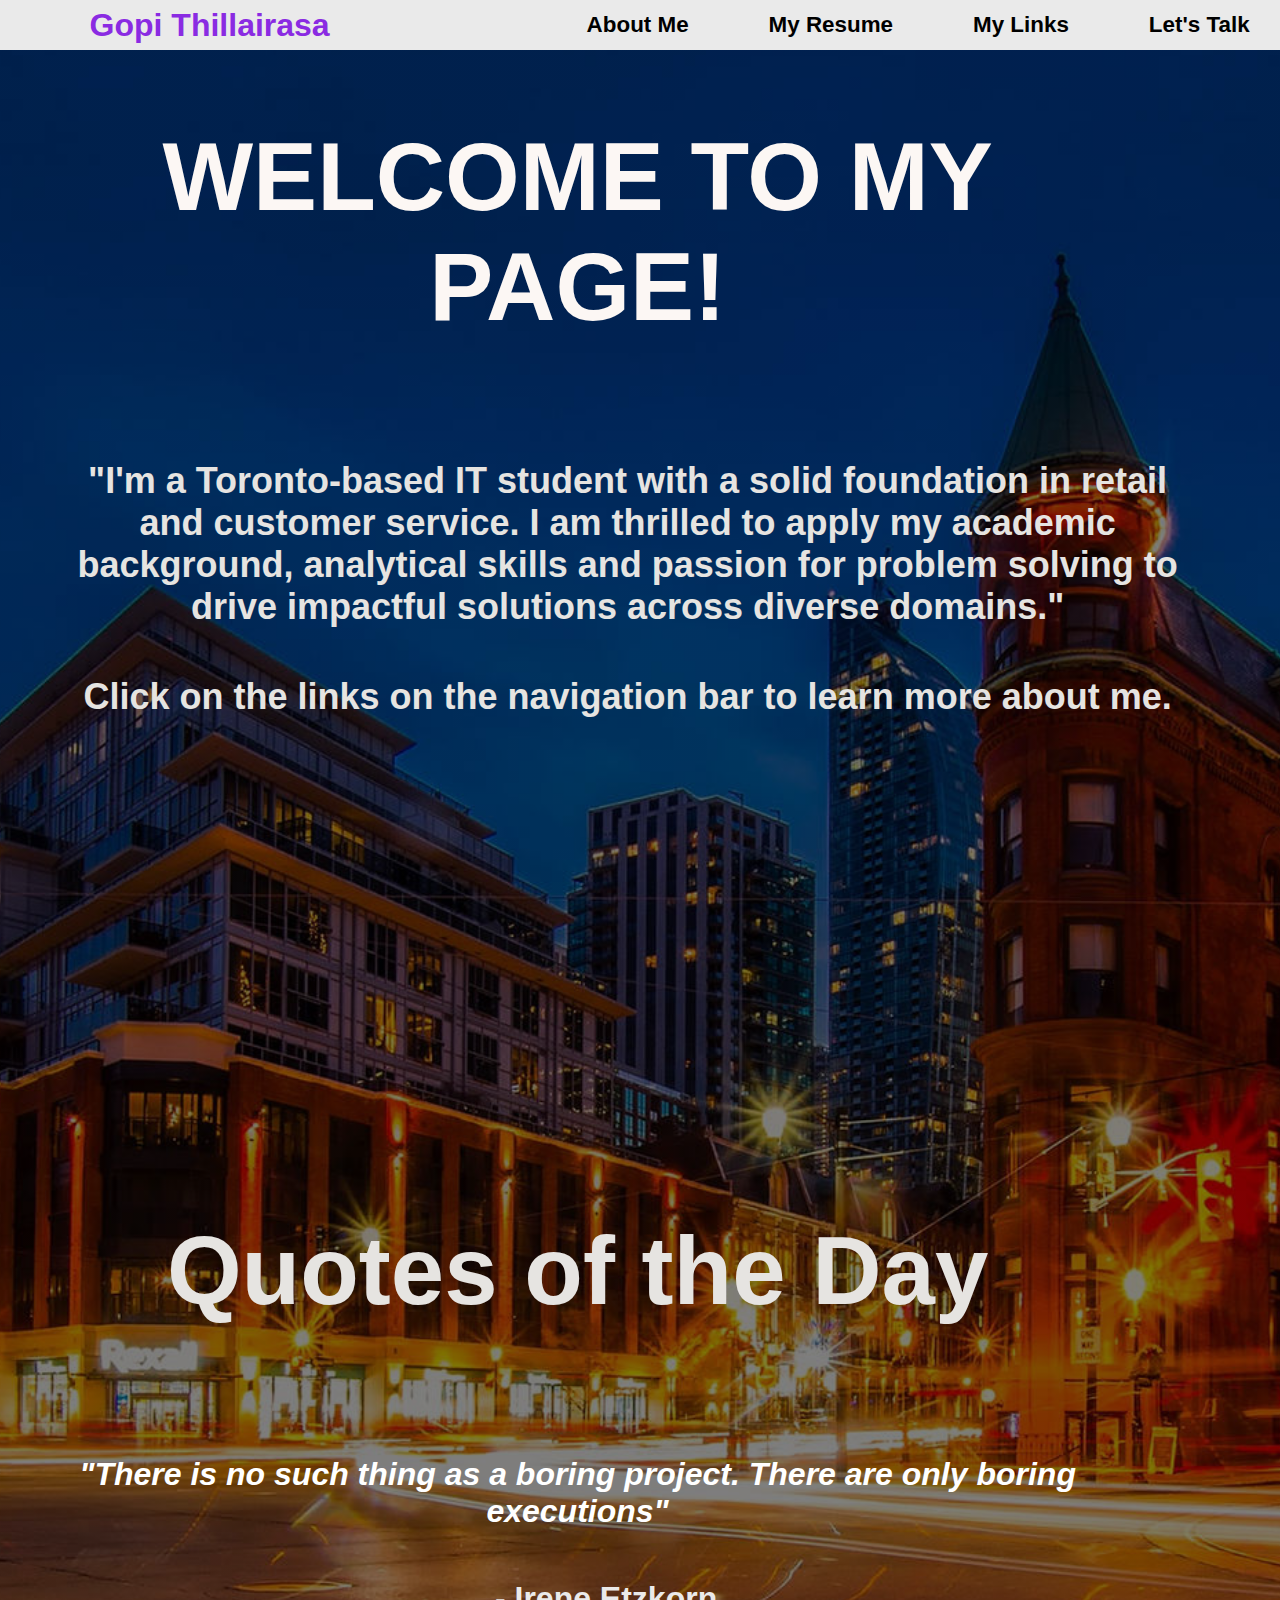
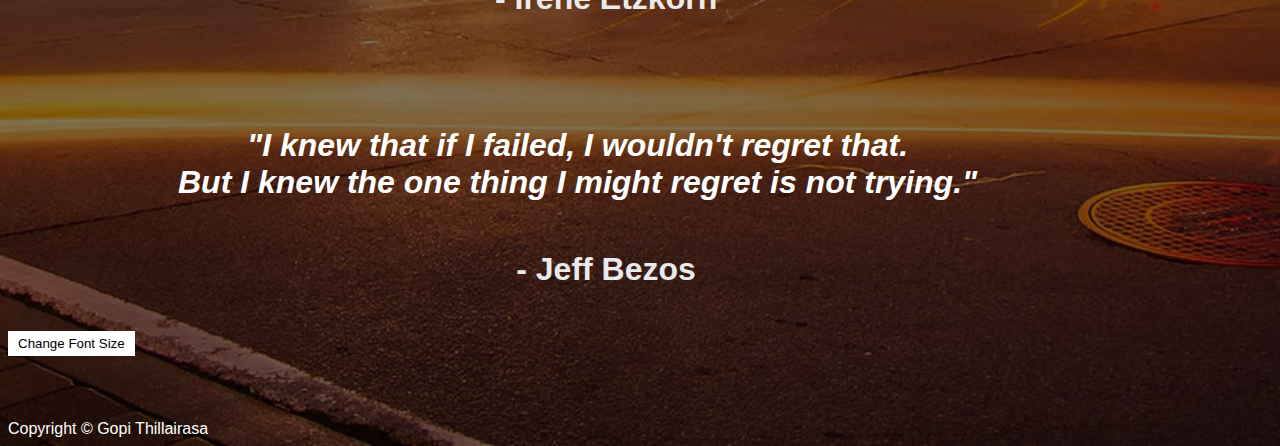
<file: index.html>
<!DOCTYPE html>
<html lang="en">


<link href="mycss.css" rel="stylesheet">

<head>
    <title>Official Page of Gopi</title>
    <meta charset="utf-8">
    <meta name="viewport" content="width=device-width, initial-scale=1"/>
    <meta
        name="description"
        content="This is the homepage of my portfolio website.
                 Users can find the welcome message, nav bar and a section at the bottom
                 for Quotes.">
</head> 

<div class="welcomemsg">
    <header>
    <h1>WELCOME TO MY PAGE!</h1>
    </header>  
</div>  

<body>
<div class="HomeBody">
    <!--Creating NAV Bar-->
    <div class="ddmenu">
        <a href="index.html" class="headername">Gopi Thillairasa</a>
        <ul>
            <li><a href="myabout.html">About Me</a></li>
            <li>
                <a href="#">My Resume </a>
            <div class="dd-res">
                <ul>
                    <li><a href="myeducation.html">My Education</a></li>
                    <li><a href="myexperiences.html">My Experiences</a></li>
                    <li><a href="myprojects.html">My Projects</a></li>
                </ul>
            </div>
            </li>
            <li>
                <a href="#">My Links</a>
            <div class="dd-link">
                <ul>
                    <li><a href="https://github.com/mynameisGopi">Github</a></li>
                    <li><a href="https://www.linkedin.com/in/gopi-thillairasa-6b582b211/">Linkedin</a></li>
                </ul>
            </div>
            </li>
            <li><a href="formlab.html">Let's Talk</a></li>
            <li>
        </ul>
    </div>


<!--Creating Welcome message-->
    </div>
        <script src="lab5.js"></script>
        <div class="wrapper">
            <br>
            <br>
            <br>
            <h2> "I'm a Toronto-based IT student with a solid foundation in retail and customer service. 
                I am thrilled to apply my academic background, analytical skills and passion for problem solving
                to drive impactful solutions across diverse domains."</h2>
                <br>
            <h2>Click on the links on the navigation bar to learn more about me.</h2>
        
        </div>

<!--Adding the Home page -->
    <div class="hometext">
        <h2> Quotes of the Day </h2>
        <br>
    <h3><em>"There is no such thing as a boring project. There are only boring executions"</em></h3>
    <br><h4>- Irene Etzkorn</h4>
    <br>
    <br>
    <h3><em>"I knew that if I failed, I wouldn't regret that. <br>But I knew the one thing I might regret is not trying."</em></h3>
    <br><h4>- Jeff Bezos</h4>
    </div>
</div>

<div class="fontdd">
    <button>Change Font Size</button>
    <div class="fontsz">
        <a href="javascript:void(0);" onclick="javascript:body.style.fontSize='.5em'"><span style="font-size: xx-small;">Small</span></a>
        <a href="javascript:void(0);" onclick="javascript:body.style.fontSize='1em'"><span style="font-size:medium;">medium</span></a>
        <a href="javascript:void(0);" onclick="javascript:body.style.fontSize='2em'"><span style="font-size:large;">Large</span></a>
    </div>
</div>
</body>

<footer>
    <br>Copyright &copy; Gopi Thillairasa
</footer>

</html>
</file>
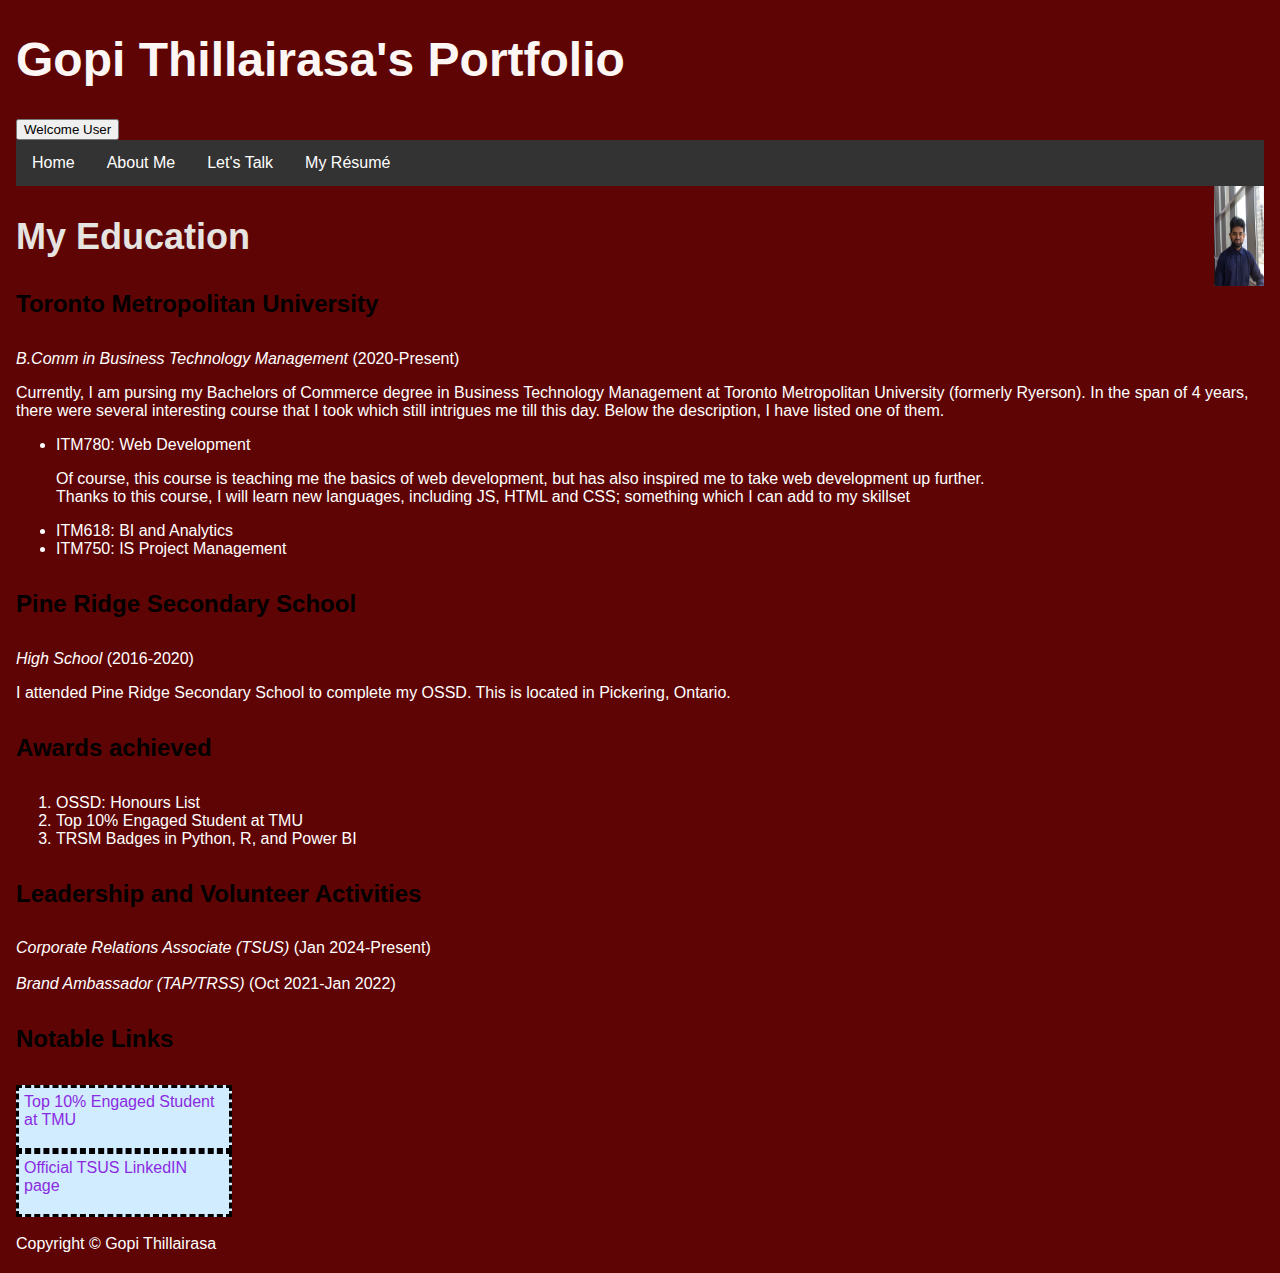
<file: lab/index.html>
<!DOCTYPE html>
<html>
    <head>
    <title>My Education</title>
    <meta charset="utf-8">
    <link href="mycss.css" rel="stylesheet">
    </head>

    <body>
        <script src="lab5.js"></script>
        <div id="wrapper">
        <header>
            <h1>Gopi Thillairasa's Portfolio</h1>
        </header>

<!--Lab 5: Part A - Creating a User Prompt-->
        <div class="Welcome User">
            <button onclick="myName()">Welcome User</button>
            <a style="margin-bottom: auto"></a>
        </div>

<!--Lab 5: Part C - Creating first menu-->
    <div class="navbar">
        <a href="#home">Home</a>
        <a href="#aboutme">About Me</a>
        <a href="formlab.html">Let's Talk</a>
        <div class="dropdown">
            <button onclick="myFunction()" class="dropbtn">My Résumé
            <i class="lab5navbar"></i>
            </button>
            <div id="myDropdown" class="dropdown-content">
                <a href="#">My Experiences</a>|
                <a href="#">My Projects</a>|
                <a href="#">My Education</a>| 
                <a href="#">My Future</a> 
                <a href="https://www.linkedin.com/in/gopi-thillairasa-6b582b211/">My LinkedIN</a>
                <a href="https://www.instagram.com/">My Instagram</a>
            </div>
        </div>
    </div>

<!--Lab 5: Part B - Adding a Clickable Image-->
        <a href="index.html">
            <img align="right" src="Gopisurenthar Thillairasa Window.jpg" 
            alt= "My Image"

        style="width:50px;height:100px;"></a>
        <section>


        <h2> 
        My Education
        </h2>
        <article>
            <header><h4>Toronto Metropolitan University</h4></header>
            <em>B.Comm in Business Technology Management</em>
            <time datetime="2020">(2020-Present)</time>
            <p>Currently, I am pursing my Bachelors of Commerce degree in Business Technology Management at Toronto Metropolitan University (formerly Ryerson). In the span of 4 years, there were several interesting course that I took which still intrigues me till this day. Below the description, I have listed one of them. </p>
            <ul>
                <li>ITM780: Web Development</li>
                <p>Of course, this course is teaching me the basics of web development, but has also inspired me to take web development up further. <br>Thanks to this course, I will learn new languages, including JS, HTML and CSS; something which I can add to my skillset</p>
                <li>ITM618: BI and Analytics</li>
                <li>ITM750: IS Project Management</li>
            </ul>
        </article>
        <article>
            <header><h4>Pine Ridge Secondary School</h4></header>
            <em>High School</em>
            <time datetime="2016">(2016-2020)</time>
            <p>I attended Pine Ridge Secondary School to complete my OSSD. This is located in Pickering, Ontario.</p>
        </article>
        <article>
            <header><h4>Awards achieved</h4></header>
            <ol>
                <li>OSSD: Honours List</li>
                <li>Top 10% Engaged Student at TMU</li>
                <li>TRSM Badges in Python, R, and Power BI</li>
            </ol>
        </article>
        <article>
            <header><h4>Leadership and Volunteer Activities</h4></header> 
            <em>Corporate Relations Associate (TSUS)</em>
            <time datetime="2024">(Jan 2024-Present)</time>
            <br>
            <br>
            <em>Brand Ambassador (TAP/TRSS)</em>
            <time datetime="2021">(Oct 2021-Jan 2022)</time>
        </article>
        <article>
            <header><h4>Notable Links</h4></header>
            <div class="div1">
            <a href="https://ca.badgr.com/public/assertions/ui0yPfkNQYaRFpKN9Dvgjg?action=download"> Top 10% Engaged Student at TMU</a>
            </div>
            <div class="div2">
                <a href="https://www.linkedin.com/company/the-start-up-society-tmu/?originalSubdomain=ca"> Official TSUS LinkedIN page</a>
            </div>
        </article>
        </section>
        <footer>
            <br>Copyright &copy; Gopi Thillairasa
        </footer>
    </div>
    </body>
</html>
</file>
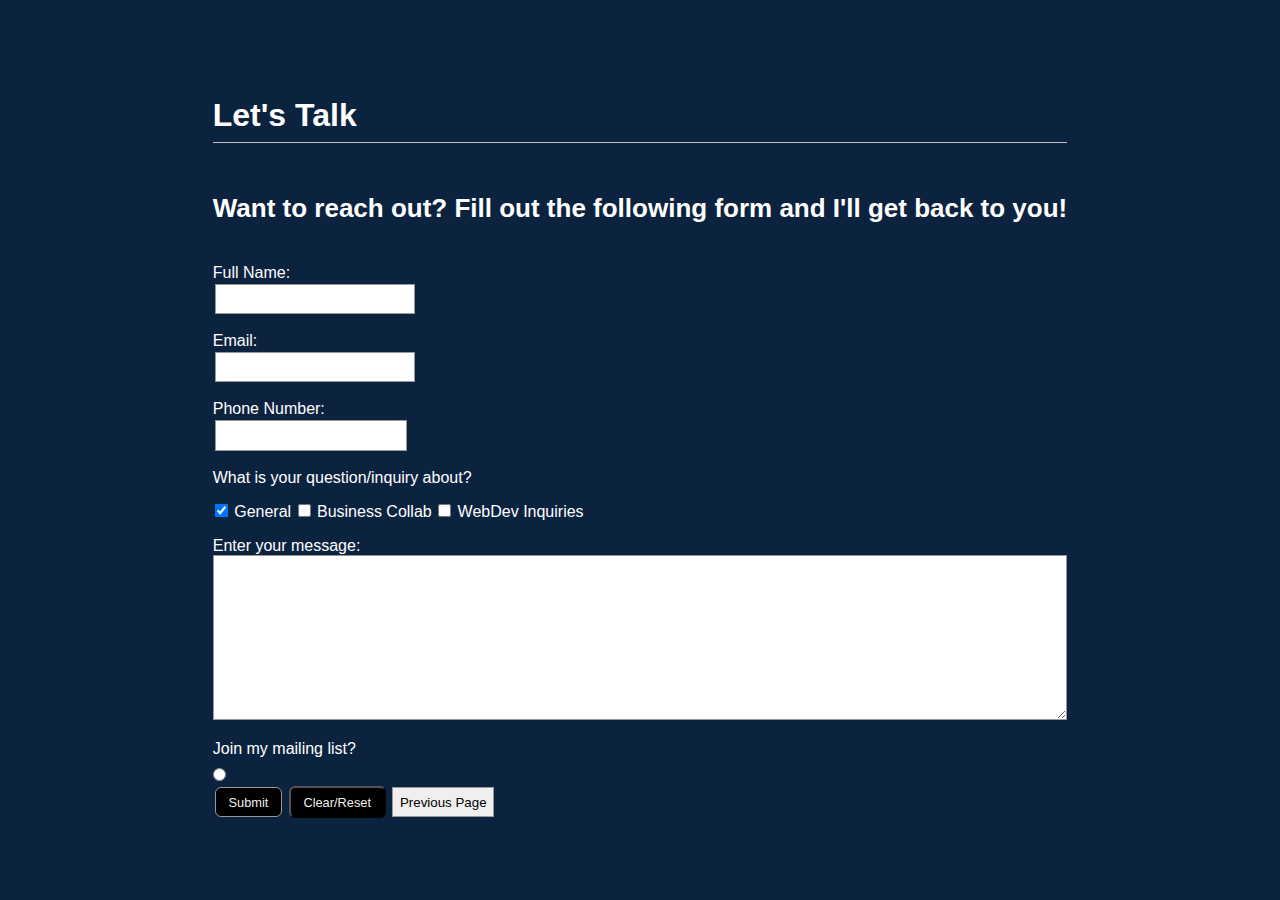
<file: formlab.html>
<!--1. FORMS AND FORM ELEMENTS-->
<!-- Lab 6 - Form (Part B)  The following set of codes create the 8 elements that form the contact page to my portfolio website-->

<!DOCTYPE html>
<html lang="en">
<link href="formstyle.css" rel="stylesheet">
<head>
    <meta charset="UTF-8">
    <meta name="viewport" content="width=device-width, initial-scale=1"/>
    <meta
    name="description"
    content="This page is the Contact page. For users who want to reach out
             to me, they can fill out this form and I can reach back to them.">
    <title>Let's Talk</title>
</head>

<header>
</header>

<body>
    <form id = myform onsubmit="myfunc(event)">
        <h1>Let's Talk</h1> <br> 
        <h3>Want to reach out? Fill out the following form and I'll get back to you!</h2>
        <div>
            <label>Full Name:</label>
            <input id="name" type="text" required /> 
        </div>
        <div>  
            <label>Email:</label>
            <input type="email" id="email" size="20" required />
        </div>
        <div>
            <label>Phone Number:</label>
            <input type="tel" id="phone" pattern="[0-9]{3}-[0-9]{3}-[0-9]{4}" required />
        </div>

            <legend>What is your question/inquiry about? </legend>
        <div class="check_box">
            <input type="checkbox" size="20" checked> General
            <input type="checkbox" size="20"> Business Collab
            <input type="checkbox" size="20"> WebDev Inquiries
        </div>
        <div>
            <legend>Enter your message: </legend>
            <textarea id= bigmsg name="message" rows="10" cols="30"></textarea>
        </div>
        <div>
            <label>Join my mailing list?</label>
            <input id = mailing type="radio" value="A" name="choice" /> 
        </div>
        <div class="btnsaction">
            <input type="submit" value="Submit"/>
            <button type="button" onclick="clearForm()">Clear/Reset</button>
            <input type="button" value="Previous Page" onclick="history.back()">
        </div>
    </form>

<script src="fl6.js" ></script>


</body>
</html>
</file>
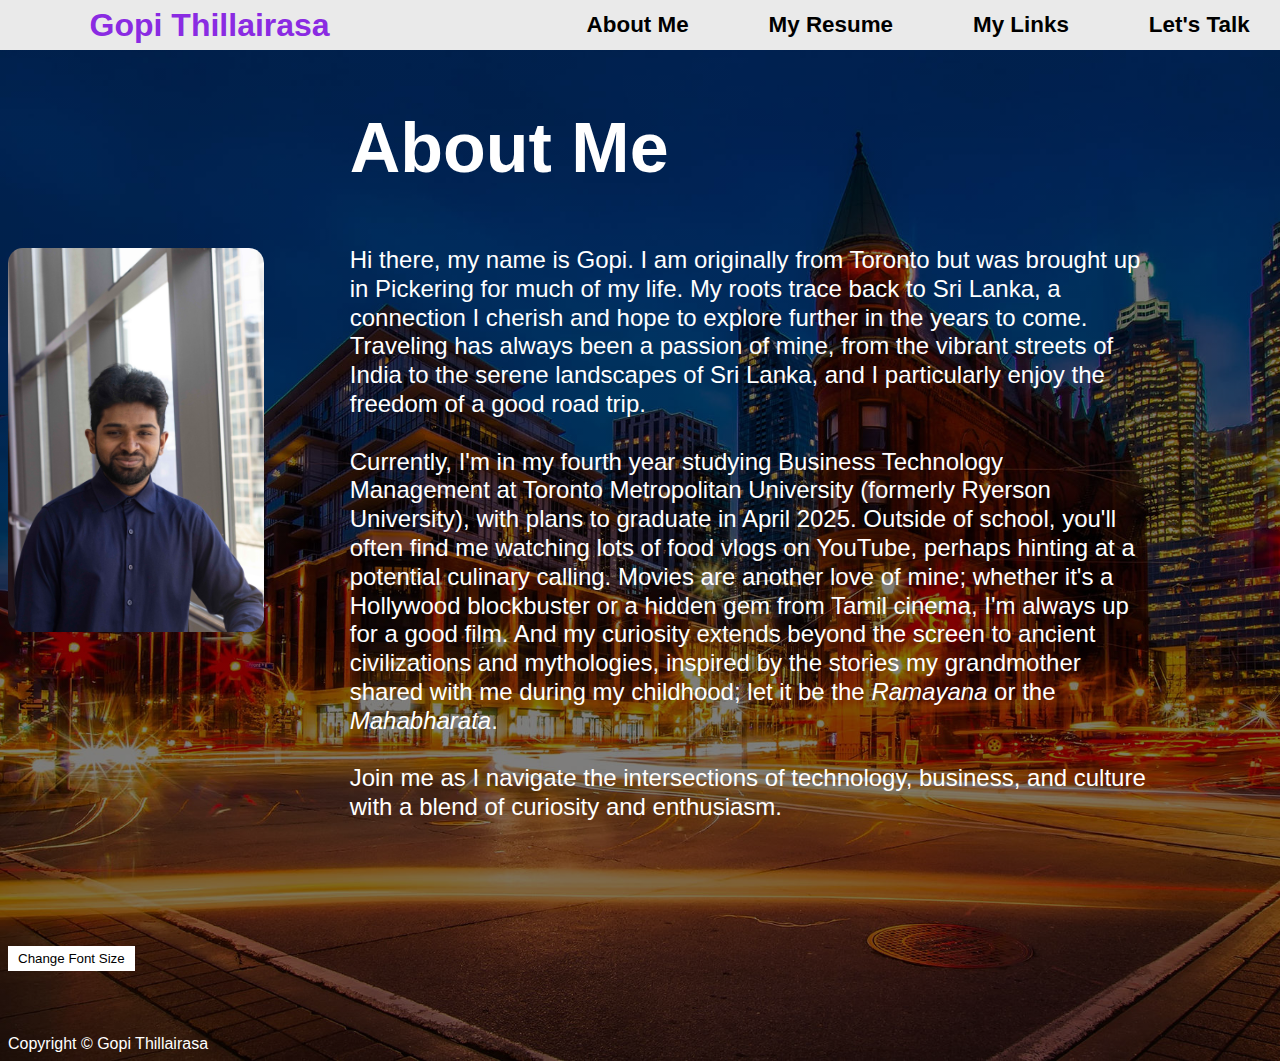
<file: myabout.html>
<!DOCTYPE html>
<html lang="en">
<link href="mycss.css" rel="stylesheet">
<head>
    <title>About Me</title>
    <meta charset="utf-8">
    <meta name="viewport" content="width=device-width, initial-scale=1"/>
    <meta
    name="description"
    content="This is the about me page of my portfolio website.
             Users can find a brief description about myself,
             as well as a professional headshot of myself.">
</head>

<body>
    <script src="lab5.js"></script>
    <div id="wrapper">

<!--Creating NAV Bar-->
<div class="ddmenu">
    <a href="index.html" class="headername">Gopi Thillairasa</a>
    <ul>
        <li><a href="myabout.html">About Me</a></li>
        <li>
            <a href="#">My Resume </a>
        <div class="dd-res">
            <ul>
                <li><a href="myeducation.html">My Education</a></li>
                <li><a href="myexperiences.html">My Experiences</a></li>
                <li><a href="myprojects.html">My Projects</a></li>
            </ul>
        </div>
        </li>
        <li>
            <a href="#">My Links</a>
        <div class="dd-link">
            <ul>
                <li><a href="https://github.com/mynameisGopi">Github</a></li>
                <li><a href="https://www.linkedin.com/in/gopi-thillairasa-6b582b211/">Linkedin</a></li>
            </ul>
        </div>
        </li>
        <li><a href="formlab.html">Let's Talk</a></li>
        <li>
    </ul>
</div>

<!--Creating About Me Section-->
    <div id="aboutme">
        <div class="container_aboutme">
            <div class="row_aboutme">
                <div class="column1_aboutme">
                    <img alt="A professional headshot of Gopi Thillairasa" src="images/Gopisurenthar Thillairasa Window.jpg">
                </div>
                <div class="column2_aboutme" id="resizecontainer">
                    <h2 class="sub_title">About Me</h2>
                    <p>Hi there, my name is Gopi. I am originally from Toronto but was brought up in Pickering for much of my life. 
                        My roots trace back to Sri Lanka, a connection I cherish and hope to explore further in the years to come.
                        Traveling has always been a passion of mine, from the vibrant streets of India to the serene landscapes of Sri Lanka, and I particularly enjoy the freedom of a good road trip.
                        <br><br>
                        Currently, I'm in my fourth year studying Business Technology Management at Toronto Metropolitan University (formerly Ryerson University), with plans to graduate in April 2025. 
                        Outside of school, you'll often find me watching lots of food vlogs on YouTube, perhaps hinting at a potential culinary calling. Movies are another love of mine; whether it's a Hollywood blockbuster or a hidden gem from Tamil cinema, I'm always up for a good film. 
                        And my curiosity extends beyond the screen to ancient civilizations and mythologies, inspired by the stories my grandmother shared with me during my childhood; let it be the <em>Ramayana</em> or the <em>Mahabharata</em>.
                        <br><br>
                        Join me as I navigate the intersections of technology, business, and culture with a blend of curiosity and enthusiasm.
                       
                    </p>
                </div>
            </div>
        </div>
    </div>
<div class="fontdd">
    <button>Change Font Size</button>
    <div class="fontsz">
        <a href="javascript:void(0);" onclick="javascript:body.style.fontSize='.5em'"><span style="font-size: xx-small;">Small</span></a>
        <a href="javascript:void(0);" onclick="javascript:body.style.fontSize='1em'"><span style="font-size:medium;">medium</span></a>
        <a href="javascript:void(0);" onclick="javascript:body.style.fontSize='2em'"><span style="font-size:large;">Large</span></a>
    </div>
</div>

</body>
<footer>
    <br>Copyright &copy; Gopi Thillairasa
</footer>
</file>
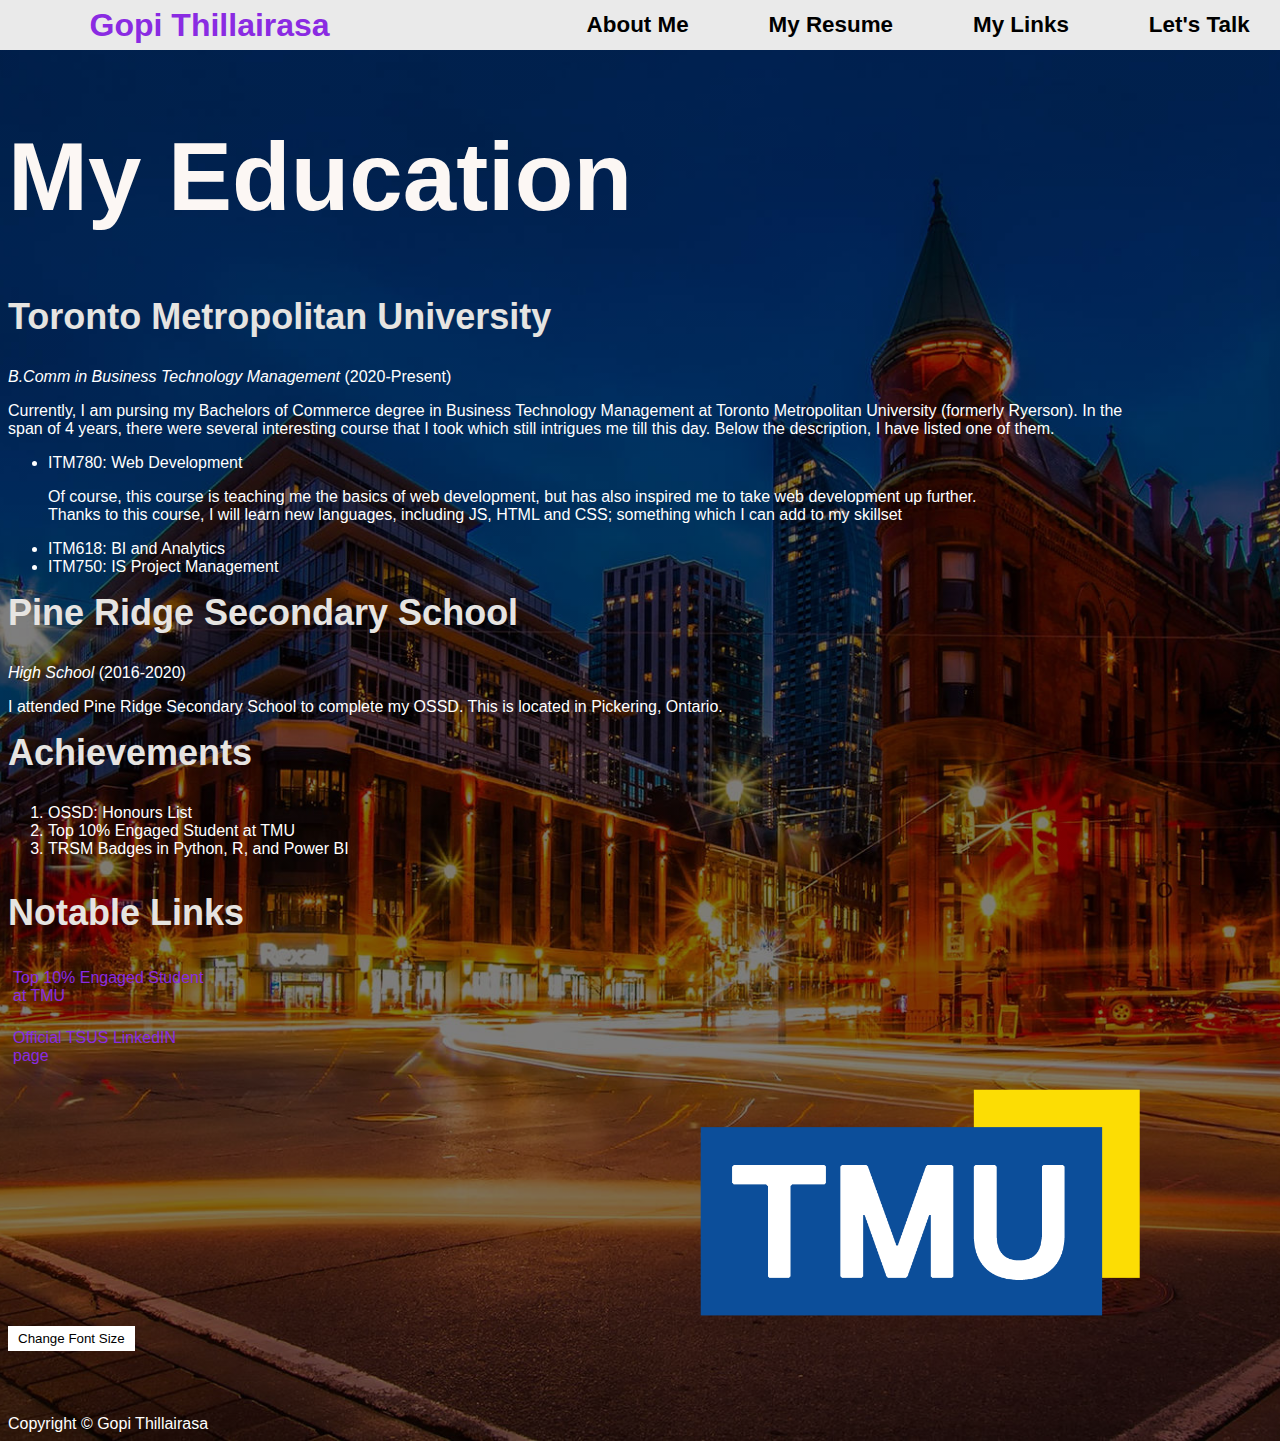
<file: myeducation.html>
<!DOCTYPE html>
<html lang="en">
<link href="mycss.css" rel="stylesheet">

<head>
    <meta charset="utf-8">
    <meta name="viewport" content="width=device-width, initial-scale=1"/>
    <meta
    name="description"
    content="This page has information about my academic background.
             Users can find information on where I attended school
             and what I'm currently taking in school.">

    <title>My Education</title>
</head>

    <body>
        <script src="lab5.js"></script>
        <div id="wrapper">

    <!--The NAV/MENU -->
    <div class="ddmenu">
        <a href="index.html" class="headername">Gopi Thillairasa</a>
        <ul>
            <li><a href="myabout.html">About Me</a></li>
            <li>
                <a href="#">My Resume </a>
            <div class="dd-res">
                <ul>
                    <li><a href="myeducation.html">My Education</a></li>
                    <li><a href="myexperiences.html">My Experiences</a></li>
                    <li><a href="myprojects.html">My Projects</a></li>
                </ul>
            </div>
            </li>
            <li>
                <a href="#">My Links</a>
            <div class="dd-link">
                <ul>
                    <li><a href="https://github.com/mynameisGopi">Github</a></li>
                    <li><a href="https://www.linkedin.com/in/gopi-thillairasa-6b582b211/">Linkedin</a></li>
                </ul>
            </div>
            </li>
            <li><a href="formlab.html">Let's Talk</a></li>
            <li>
        </ul>
    </div>

    <!--My Education (the body)-->
        <h1> 
            My Education
            </h1>
            <article>
                <h2>Toronto Metropolitan University</h2>
                <em>B.Comm in Business Technology Management</em>
                <time datetime="2020">(2020-Present)</time>
                <p>Currently, I am pursing my Bachelors of Commerce degree in Business Technology Management at Toronto Metropolitan University (formerly Ryerson). In the span of 4 years, there were several interesting course that I took which still intrigues me till this day. Below the description, I have listed one of them. </p>
                <ul>
                    <li>ITM780: Web Development</li>
                    <p>Of course, this course is teaching me the basics of web development, but has also inspired me to take web development up further. <br>Thanks to this course, I will learn new languages, including JS, HTML and CSS; something which I can add to my skillset</p>
                    <li>ITM618: BI and Analytics</li>
                    <li>ITM750: IS Project Management</li>
                </ul>
            </article>
            <article>
                <h2>Pine Ridge Secondary School</h2>
                <em>High School</em>
                <time datetime="2016">(2016-2020)</time>
                <p>I attended Pine Ridge Secondary School to complete my OSSD. This is located in Pickering, Ontario.</p>
            </article>
            <article>
                <h2>Achievements</h2>
                <ol>
                    <li>OSSD: Honours List</li>
                    <li>Top 10% Engaged Student at TMU</li>
                    <li>TRSM Badges in Python, R, and Power BI</li>
                </ol>
            </article>
            <article>
                <br>
                <h2>Notable Links</h2>
                <div class="div1">
                <a href="https://ca.badgr.com/public/assertions/ui0yPfkNQYaRFpKN9Dvgjg?action=download"> Top 10% Engaged Student at TMU</a>
                </div>
                <div class="div2">
                    <a href="https://www.linkedin.com/company/the-start-up-society-tmu/?originalSubdomain=ca"> Official TSUS LinkedIN page</a>
                </div>
                <div class="edupng">
                    <img alt="An image of the TMU brand logo" src="images/tmu_png.png">
                </div>
            </article>
            </section>
            <div class="fontdd">
                <button>Change Font Size</button>
                <div class="fontsz">
                    <a href="javascript:void(0);" onclick="javascript:body.style.fontSize='.5em'"><span style="font-size: xx-small;">Small</span></a>
                    <a href="javascript:void(0);" onclick="javascript:body.style.fontSize='1em'"><span style="font-size:medium;">medium</span></a>
                    <a href="javascript:void(0);" onclick="javascript:body.style.fontSize='2em'"><span style="font-size:large;">Large</span></a>
                </div>
            </div>
            <footer>
                <br>Copyright &copy; Gopi Thillairasa
            </footer>
        </div>
        </body>
    </html>
</file>
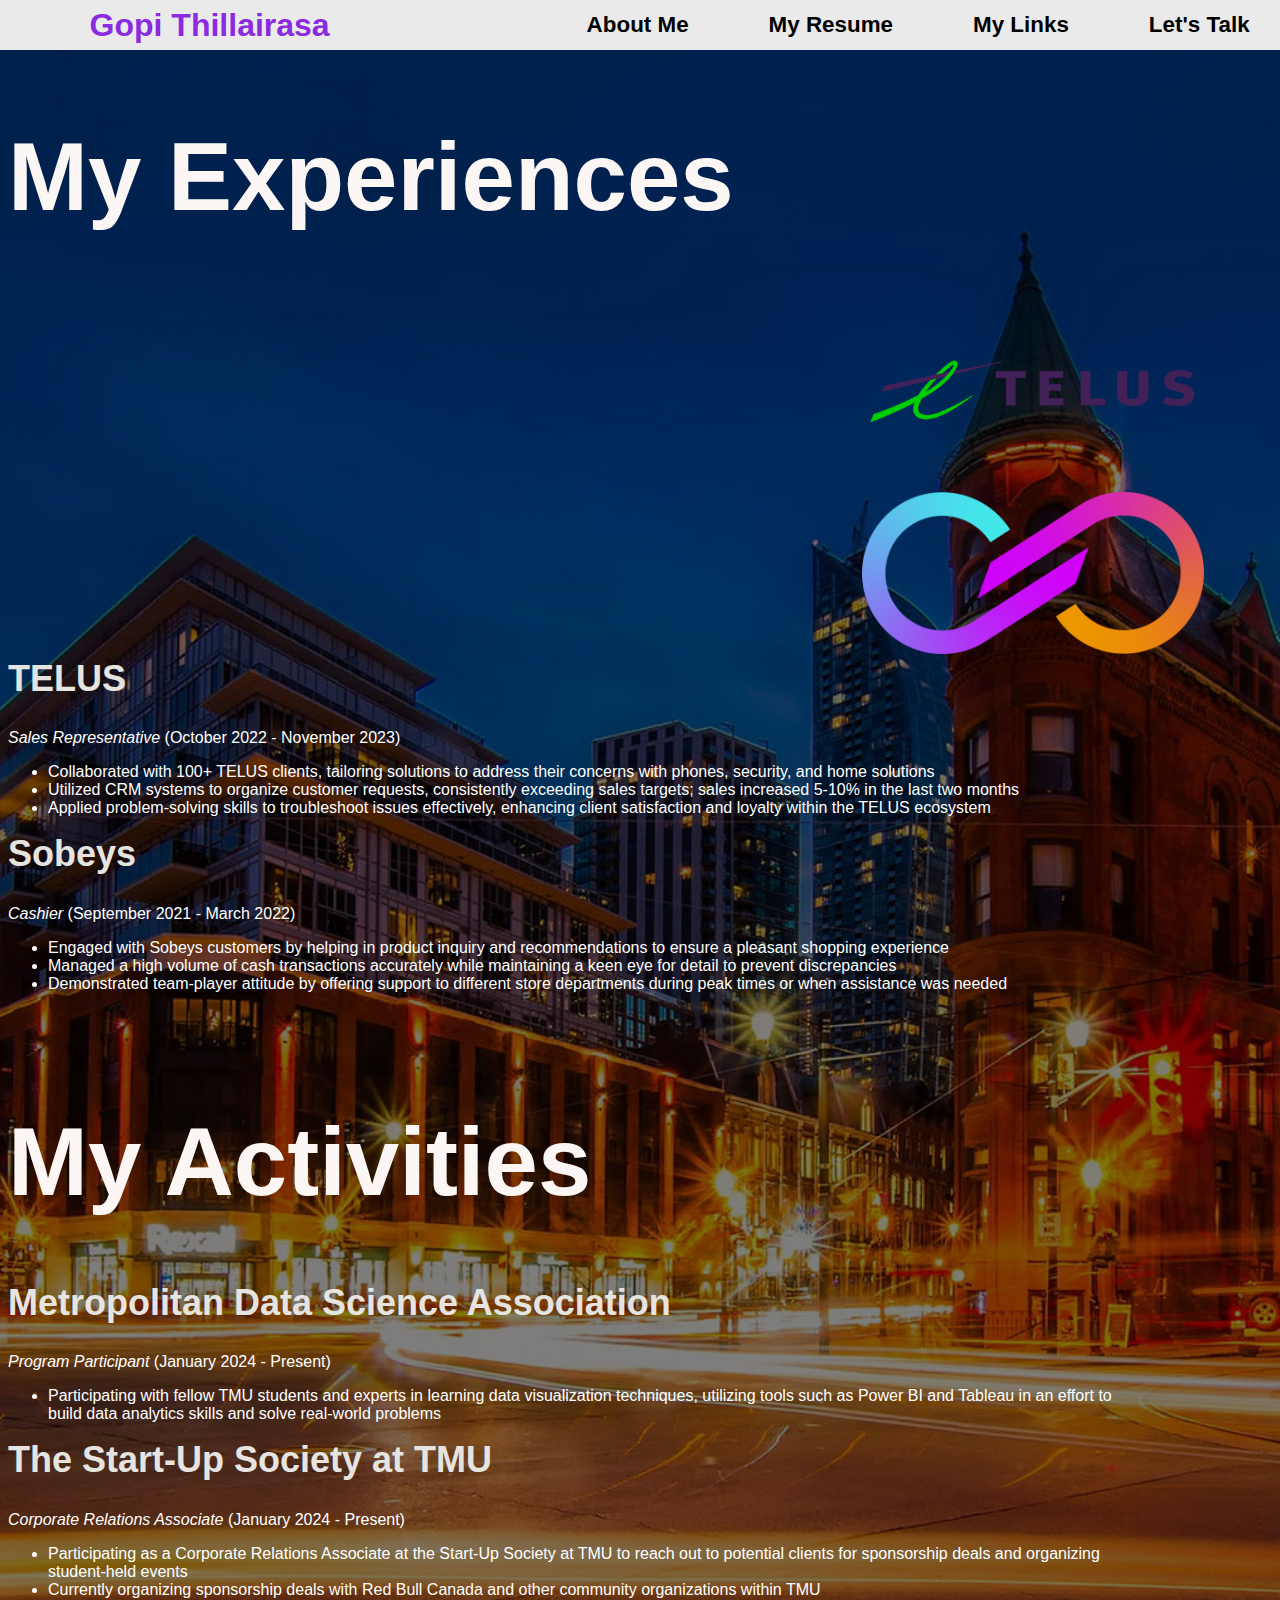
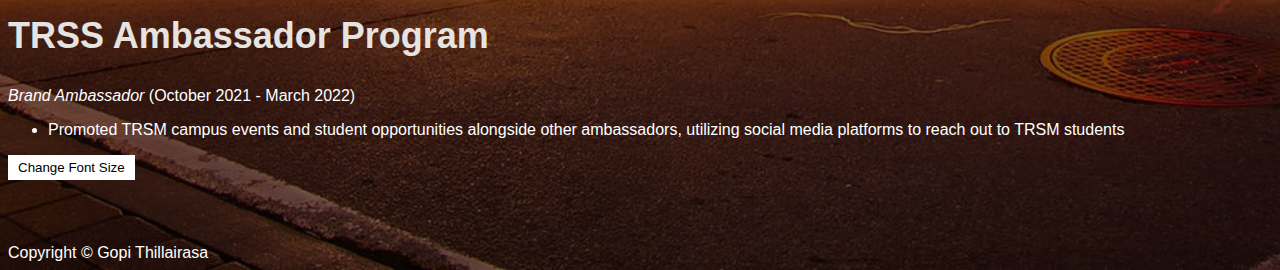
<file: myexperiences.html>
<!DOCTYPE html>
<html lang="en">
<link href="mycss.css" rel="stylesheet">
<head>
    <title>My Education</title>
    <meta charset="utf-8">
    <meta name="viewport" content="width=device-width, initial-scale=1"/>
    <meta
    name="description"
    content="This page talks about my work experiences. Users can see what my work background 
             has been like and what extracurricular activities I have be involved in.">
</head>

    <body>
        <script src="lab5.js"></script>
        <div id="wrapper">

    <!--The NAV/MENU -->
    <div class="ddmenu">
        <a href="index.html" class="headername">Gopi Thillairasa</a>
        <ul>
            <li><a href="myabout.html">About Me</a></li>
            <li>
                <a href="#">My Resume </a>
            <div class="dd-res">
                <ul>
                    <li><a href="myeducation.html">My Education</a></li>
                    <li><a href="myexperiences.html">My Experiences</a></li>
                    <li><a href="myprojects.html">My Projects</a></li>
                </ul>
            </div>
            </li>
            <li>
                <a href="#">My Links</a>
            <div class="dd-link">
                <ul>
                    <li><a href="https://github.com/mynameisGopi">Github</a></li>
                    <li><a href="https://www.linkedin.com/in/gopi-thillairasa-6b582b211/">Linkedin</a></li>
                </ul>
            </div>
            </li>
            <li><a href="formlab.html">Let's Talk</a></li>
            <li>
        </ul>
    </div>
    <!--My Experiences (the body)-->
    <h1> 
        My Experiences
        </h1>
        <article>
            <div class="telpng">
                <img alt="An image of the Telus brand logo" src="images/telus_png.png">
                <img alt="An image of the MDSA brand logo" src="images/mdsa_png.png">
                
            <header><h2>TELUS</h2></header>
            <em>Sales Representative</em>
            <time datetime="2020">(October 2022 - November 2023)</time>
            <ul>
                <li>Collaborated with 100+ TELUS clients, tailoring solutions to address their concerns with phones, security, and home solutions</li>
                <li>Utilized CRM systems to organize customer requests, consistently exceeding sales targets; sales increased 5-10% in the last two months</li>
                <li>Applied problem-solving skills to troubleshoot issues effectively, enhancing client satisfaction and loyalty within the TELUS ecosystem</li>
            </ul>
        </article>
        <article>
            <h2>Sobeys</h2>
            <em>Cashier</em>
            <time datetime="2020">(September 2021 - March 2022)</time>
            <ul>
                <li>Engaged with Sobeys customers by helping in product inquiry and recommendations to ensure a pleasant shopping experience</li>
                <li>Managed a high volume of cash transactions accurately while maintaining a keen eye for detail to prevent discrepancies</li>
                <li>Demonstrated team-player attitude by offering support to different store departments during peak times or when assistance was needed</li>
            </ul>
        </article>
        <h1> 
            My Activities
            </h1>
        <article>
            <h2>Metropolitan Data Science Association</h2>
            <em>Program Participant</em>
            <time datetime="2024">(January 2024 - Present)</time>
            <ul>
                <li>Participating with fellow TMU students and experts in learning data visualization techniques, utilizing tools such as Power BI and Tableau in an effort to build data analytics skills and solve real-world problems</li>
        </article>
        <article>
            <h2>The Start-Up Society at TMU</h2></header>
            <em>Corporate Relations Associate</em>
            <time datetime="2024">(January 2024 - Present)</time>
            <ul>
                <li>Participating as a Corporate Relations Associate at the Start-Up Society at TMU to reach out to potential clients for sponsorship deals and organizing student-held events</li>
                <li>Currently organizing sponsorship deals with Red Bull Canada and other community organizations within TMU </li>
            </ul>
        </article>
        <article>
            <header><h2>TRSS Ambassador Program</h2></header>
            <em>Brand Ambassador</em>
            <time datetime="2021">(October 2021 - March 2022)</time>
            <ul>
                <li>Promoted TRSM campus events and student opportunities alongside other ambassadors, utilizing social media platforms to reach out to TRSM students </li>
        </article>
        <div class="fontdd">
            <button>Change Font Size</button>
            <div class="fontsz">
                <a href="javascript:void(0);" onclick="javascript:body.style.fontSize='.5em'"><span style="font-size: xx-small;">Small</span></a>
                <a href="javascript:void(0);" onclick="javascript:body.style.fontSize='1em'"><span style="font-size:medium;">medium</span></a>
                <a href="javascript:void(0);" onclick="javascript:body.style.fontSize='2em'"><span style="font-size:large;">Large</span></a>
            </div>
        </div>
    </body>
        <footer>
            <br>Copyright &copy; Gopi Thillairasa
        </footer>
</file>
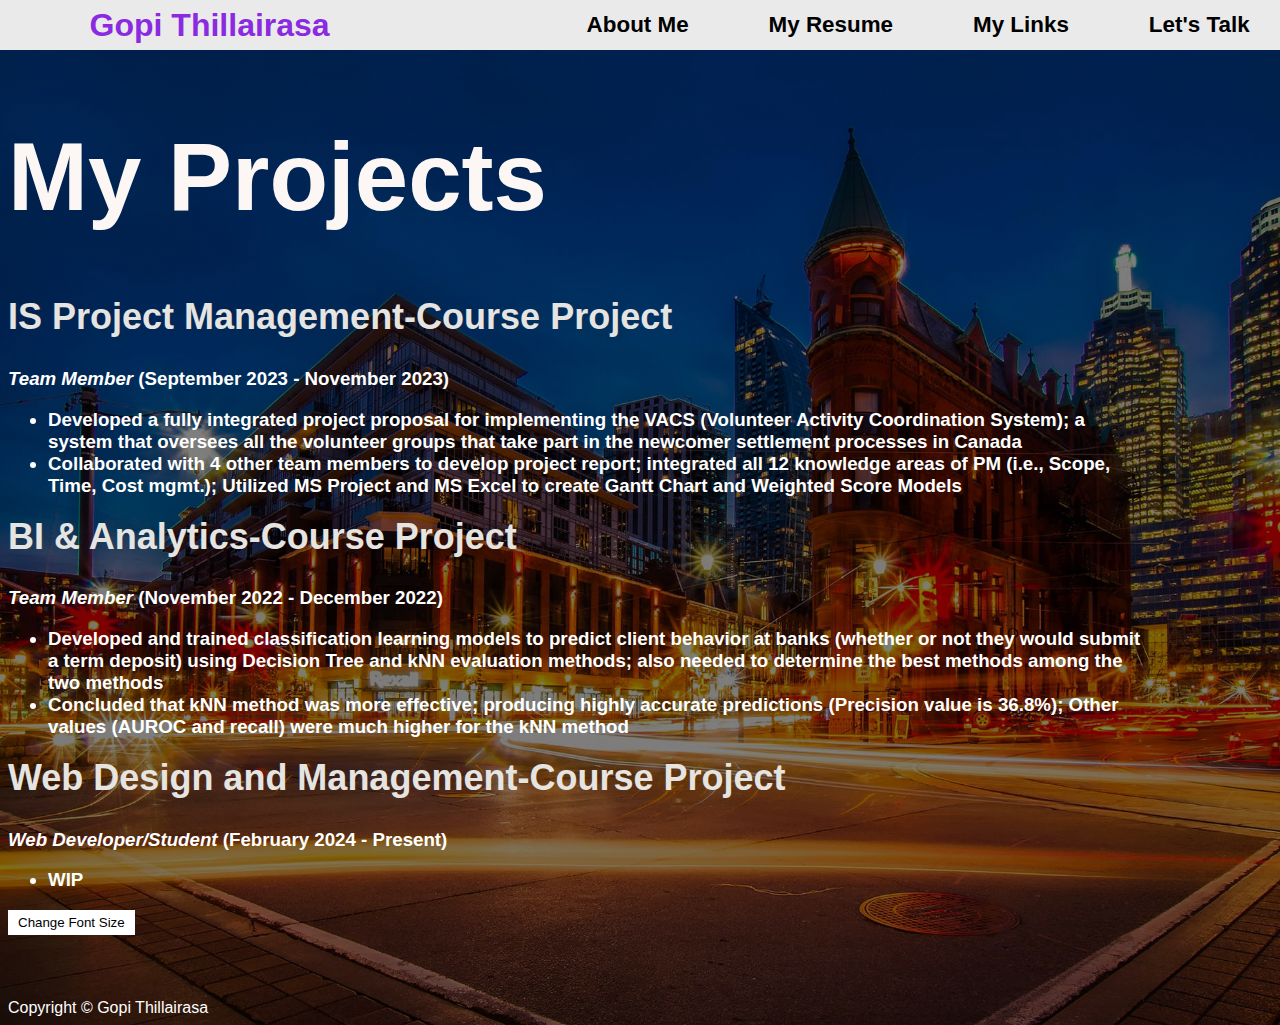
<file: myprojects.html>
<!DOCTYPE html>
<html lang="en">
<link href="mycss.css" rel="stylesheet">

<head>
    <title>My Projects</title>
    <meta charset="utf-8">
    <meta name="viewport" content="width=device-width, initial-scale=1"/>
    <meta
    name="description"
    content="This page showcases what projects I have completed or developed.
             Users can find information on the type of projects I have taken and what each
             project is about.">
</head>

    <body>
        <script src="lab5.js"></script>
        <div id="wrapper">
    

    <!--The NAV/MENU -->
    <div class="ddmenu">
        <a href="index.html" class="headername">Gopi Thillairasa</a>
        <ul>
            <li><a href="myabout.html">About Me</a></li>
            <li>
                <a href="#">My Resume </a>
            <div class="dd-res">
                <ul>
                    <li><a href="myeducation.html">My Education</a></li>
                    <li><a href="myexperiences.html">My Experiences</a></li>
                    <li><a href="myprojects.html">My Projects</a></li>
                </ul>
            </div>
            </li>
            <li>
                <a href="#">My Links</a>
            <div class="dd-link">
                <ul>
                    <li><a href="https://github.com/mynameisGopi">Github</a></li>
                    <li><a href="https://www.linkedin.com/in/gopi-thillairasa-6b582b211/">Linkedin</a></li>
                </ul>
            </div>
            </li>
            <li><a href="formlab.html">Let's Talk</a></li>
            <li>
        </ul>
    </div>
    <!--My Projects (the body)-->
    <h1> 
        My Projects
    </h1>
    <h3>
        <article>
            <h2>IS Project Management-Course Project</h2>
            <em>Team Member</em>
            <time datetime="2023">(September 2023 - November 2023)</time>
            <ul>
                <li>Developed a fully integrated project proposal for implementing the VACS (Volunteer Activity Coordination System); a
                    system that oversees all the volunteer groups that take part in the newcomer settlement processes in Canada</li>
                <li>Collaborated with 4 other team members to develop project report; integrated all 12 knowledge areas of PM (i.e.,
                    Scope, Time, Cost mgmt.); Utilized MS Project and MS Excel to create Gantt Chart and Weighted Score Models</li>
            </ul>  
        </article>
        <article>
            <h2>BI & Analytics-Course Project</h2>
            <em>Team Member</em>
            <time datetime="2022">(November 2022 - December 2022)</time>
            <ul>
                <li>Developed and trained classification learning models to predict client behavior at banks (whether or not they would
                    submit a term deposit) using Decision Tree and kNN evaluation methods; also needed to determine the best methods
                    among the two methods</li>
                <li>Concluded that kNN method was more effective; producing highly accurate predictions (Precision value is 36.8%);
                    Other values (AUROC and recall) were much higher for the kNN method</li>
            </ul>  
        </article>
        <article>
            <h2>Web Design and Management-Course Project</h2>
            <em>Web Developer/Student</em>
            <time datetime="2024">(February 2024 - Present)</time>
            <ul>
                <li>WIP</li>
            </ul>  
        </article>
    </h3>
    <div class="fontdd">
        <button>Change Font Size</button>
        <div class="fontsz">
            <a href="javascript:void(0);" onclick="javascript:body.style.fontSize='.5em'"><span style="font-size: xx-small;">Small</span></a>
            <a href="javascript:void(0);" onclick="javascript:body.style.fontSize='1em'"><span style="font-size:medium;">medium</span></a>
            <a href="javascript:void(0);" onclick="javascript:body.style.fontSize='2em'"><span style="font-size:large;">Large</span></a>
        </div>
    </div>
</body>

    <footer>
        <br>Copyright &copy; Gopi Thillairasa
    </footer>
</file>
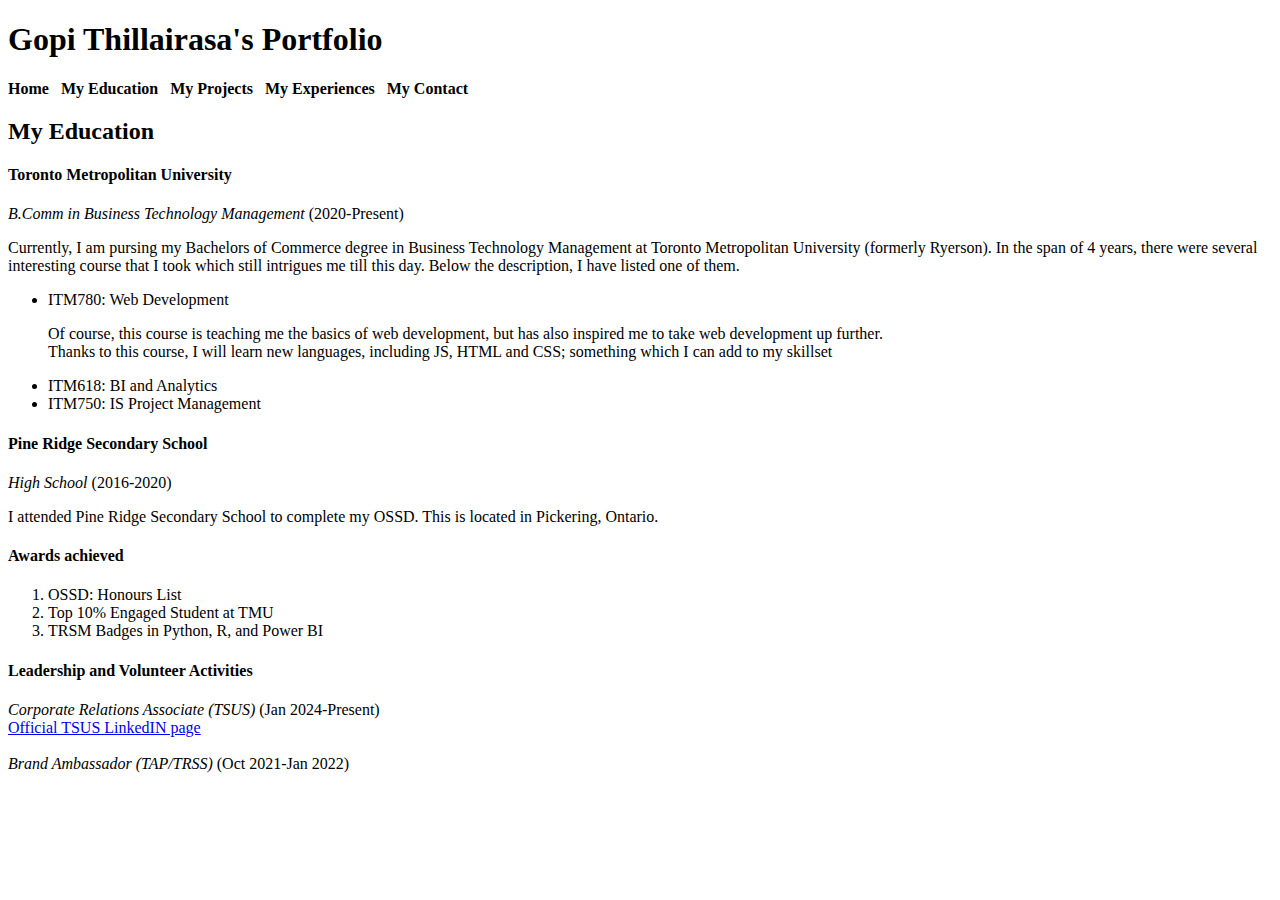
<file: lab/EducationGopiThill.html>
<!DOCTYPE html>
<html>
    <head>
    <title>My Education</title>
    <meta charset="utf-8">
    </head>

    <body>
        <header>
            <h1>Gopi Thillairasa's Portfolio</h1>
        </header>
        <nav>
            <b>Home &nbsp; My Education &nbsp; My Projects &nbsp; My Experiences &nbsp; My Contact</b>
        </nav>
        <section>
        <h2>My Education</h2>
        <article>
            <header><h4>Toronto Metropolitan University</h4></header>
            <em>B.Comm in Business Technology Management</em>
            <time datetime="2020">(2020-Present)</time>
            <p>Currently, I am pursing my Bachelors of Commerce degree in Business Technology Management at Toronto Metropolitan University (formerly Ryerson). In the span of 4 years, there were several interesting course that I took which still intrigues me till this day. Below the description, I have listed one of them. </p>
            <ul>
                <li>ITM780: Web Development</li>
                <p>Of course, this course is teaching me the basics of web development, but has also inspired me to take web development up further. <br>Thanks to this course, I will learn new languages, including JS, HTML and CSS; something which I can add to my skillset</p>
                <li>ITM618: BI and Analytics</li>
                <li>ITM750: IS Project Management</li>
            </ul>
        </article>
        <article>
            <header><h4>Pine Ridge Secondary School</h4></header>
            <em>High School</em>
            <time datetime="2016">(2016-2020)</time>
            <p>I attended Pine Ridge Secondary School to complete my OSSD. This is located in Pickering, Ontario.</p>
        </article>
        <article>
            <header><h4>Awards achieved</h4></header>
            <ol>
                <li>OSSD: Honours List</li>
                <li>Top 10% Engaged Student at TMU</li>
                <li>TRSM Badges in Python, R, and Power BI</li>
            </ol>
        </article>
        <article>
            <header><h4>Leadership and Volunteer Activities</h4></header> 
            <em>Corporate Relations Associate (TSUS)</em>
            <time datetime="2024">(Jan 2024-Present)</time>
            <br>
            <a href="https://www.linkedin.com/company/the-start-up-society-tmu/?originalSubdomain=ca"> Official TSUS LinkedIN page</a>
            <br>
            <br>
            <em>Brand Ambassador (TAP/TRSS)</em>
            <time datetime="2021">(Oct 2021-Jan 2022)</time>
        </article>
        </section>
    </body>
</html>
</file>
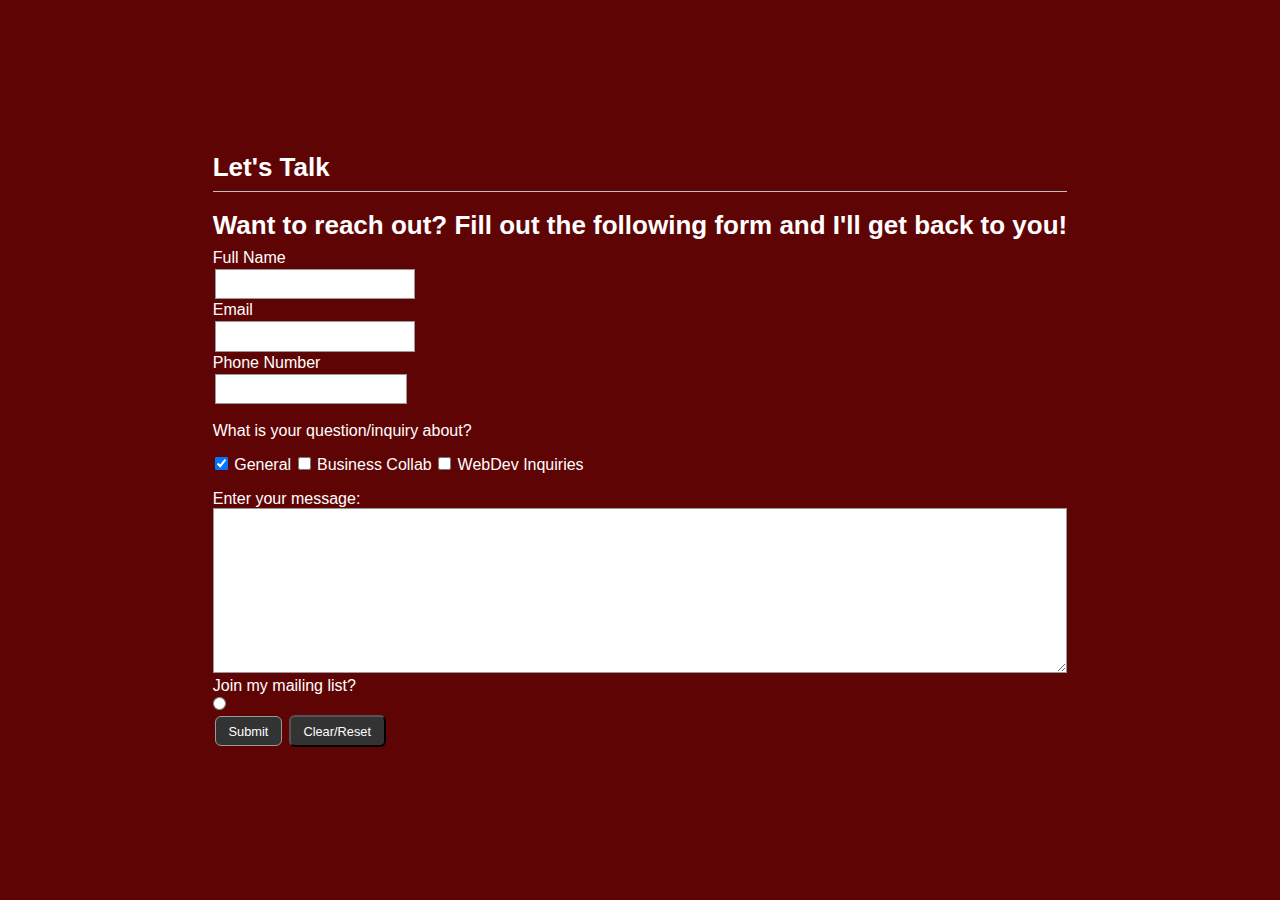
<file: lab/formlab.html>
<!--1. FORMS AND FORM ELEMENTS-->

<!DOCTYPE html>
<html lang="en">
<head>
    <meta charset="UTF-8">
    <meta name="viewport" content="width=device-width, initial-scale=1.0">
    <link rel="stylesheet" href="formstyle.css">
    <title>Let's Talk</title>
</head>

<body>

<!--a)Forms-->
    <form id = myform onsubmit="myfunc(event)">
        <h1>Let's Talk</h1> <br> 
        <h3>Want to reach out? Fill out the following form and I'll get back to you!</h2>
        <div>
            <label>Full Name</label>
            <input id="name" type="text" required /> 
        </div>
        <div>  
            <label>Email</label>
            <input type="email" id="email" size="20" required />
        </div>
        <div>
            <label>Phone Number</label>
            <input type="tel" id="phone" pattern="[0-9]{3}-[0-9]{3}-[0-9]{4}" required />
        </div>

            <legend>What is your question/inquiry about? </legend>
        <div class="check_box">
            <input type="checkbox" size="20" checked> General
            <input type="checkbox" size="20"> Business Collab
            <input type="checkbox" size="20"> WebDev Inquiries
        </div>
        <div>
            <legend>Enter your message: </legend>
            <textarea id= bigmsg name="message" rows="10" cols="30"></textarea>
        </div>
        <div>
            <label>Join my mailing list?</label>
            <input id = mailing type="radio" value="A" name="choice" /> 
        </div>
        <div>
            <input type="submit" value="Submit"/>
            <button type="button" onclick="clearForm()">Clear/Reset</button>
        </div>
    </form>

<script src="fl6.js" ></script>


</body>
</html>
</file>
<file: mycss.css>
/*This is the body of the home page and other pages*/
body{ 
    display: table;
    width: 89%;
    height: 350px;
    background: linear-gradient(rgba(0, 0, 0, 0.5), rgba(0, 0, 0, 0.5)), url(images/toronto-night-corner.jpg);
    top: 0;
    left: 0;
    background-repeat: no-repeat;
    background-size: cover;
    background-position: center top;
    color: #ffffff;
font-family: Arial, Verdana, sans-serif;
font-size: 12pt;
}

.wrapper h2{
    text-align: center;
}

.welcomemsg h1{
    text-align: center;
}



/*Other Body Elements*/
h1 {
  color: #fcf7f4;
font-family: Arial, Helvetica, sans-serif;
font-size: 6em;
text-align: left;
margin-top: 10%;}

h2 { color: #e6e4e1;
font-family: Arial, Helvetica, sans-serif; 
font-size: 27pt;
text-align:left;
margin-top: 0%;
}

h4 {color:#eaeaea;
    font-family: Arial, Helvetica, sans-serif;
font-size: 18pt;
margin-top: auto;
margin-left: 5%;
}


a {color: #f9f4fb;
    font-family: Arial, Helvetica, sans-serif;
}
a {color: #eaeaea;
    font-family: Arial, Helvetica, sans-serif;
}
a:hover {text-decoration: none;
color: #000066;}
a:active {text-decoration: double;
color: #2c6e7c}
a:visited {text-decoration: solid;
color: #fb8c8c}
a:link {text-decoration: dotted;
color:blueviolet}
.div1 {width: 200px;
        height: 50px;
        background-color: transparent;
        border: #000000;
        padding: 5px;
    text-align: left;}
.div2 {width: 200px;
            height: 50px;
            background-color: transparent;
            border: 3px #000000;
            padding: 5px;
        text-align: left;}
.edupng img{
    width: 50%;
    margin-left: 55%;

}

.telpng img{
    width: 30%;
    margin-left: 75%;
}

footer { color: #ffffff;}


/*Creating Navigation Menu*/
.ddmenu {
    background-color: #eaeaea;
    position: fixed;
    top: 0;
    left: 0;
    text-align: left;
    display: flex;
    width: 100%;
    height: 50px;
    min-width: 40em;
    align-items: center;
    justify-content: space-between;
    padding: 0 7%;
}
.ddmenu ul {
    list-style: none;
    display: flex;
    text-align: right;
    
}
.ddmenu ul li {
    padding: 10px 40px;
    position: relative;
    text-align: left;
}
.ddmenu ul li a {
    color: #000000;
    font-size: 1.4em;
    transition: all 0.3s;
    font-weight: 700;
}
.ddmenu ul li a:hover {
    color:#e84e4e
}
.dd-res {
    display: none;
}
.ddmenu ul li:hover .dd-res{
    display: block;
    position: absolute;
    left: 0;
    top: 100%;
    background-color: #eaeaea;
    padding: 5px 5px 5px 5px;
}
.dd-res ul {
    display: block;
    margin: 10px;
}
.dd-res ul li {
    width: 130px;
    padding: 10px;
    text-align: center;
}
.dd-link {
    display: none;
}
.ddmenu ul li:hover .dd-link {
    display: block;
    position: absolute;
    left: 0;
    top: 100%;
    background-color: #eaeaea;
}
.dd-link ul {
    display: block;
    margin: 10px;
}
.dd-link ul li {
    width: 150px;
    padding: 10px;
}

.headername {
    font-size: 2em;
    color: #000000;
    text-decoration: none;
    font-weight: 700;
}

/* The Home Page */
.wrapper {
    align-items: center;
    justify-self: center;
    margin: 0 auto;
    height: 90vh;
    z-index: 1;
    width: 100%;
    max-width: 1300px;
    padding: 0 50px;
    
}
.hometext h2 {
    text-align: center;
    font-size: 6em;
}

.hometext h3{
    text-align: center;
    font-size: 2em;
    top: 0;
}

.hometext h4{
    text-align: center;
    font-size: 2em;
    top: 0;
}

/* About Me page*/
#aboutme {
    padding:100px 0 ;
    color: #fff;
}
.row_aboutme {
    display: flex;
    justify-content:space-between;
    flex-wrap: wrap;
}
.column1_aboutme {
    flex-basis: 25%;
    
}
.column1_aboutme img {
    width: 90%;
    border-radius: 15px;
    margin-top: 49%;

}
.column2_aboutme{
    flex-basis: 70%;
}

.column2_aboutme p {
    font-size: x-large;
    text-indent: 0px;
    line-height: 1.2;
    padding: 10 0 10px 0
}

.sub_title{
    font-size: 70px;
    font-weight: 700;
    color: white;
}

.home_description {
    font-size: x-large;
    text-indent: 0px;
    line-height: 1.4;
    padding: 10 0 10px 0;
}

/*Change font size*/
.fontdd button {
    background-color: #fff;
    color: #000000;
    padding: 5px 10px;
    margin-bottom: 4%;
    border: none;
    cursor: pointer;
}
.fontdd a{
    display: block;
    color: white;
    text-decoration: none;
    padding: 5px 10px;
}
.fontdd .fontsz{
    display: none;
    background-color: #ffffff92;
    position: absolute;
    min-width: 100px;
    box-shadow: 3px 3px 4px black;
}
.fontdd:hover .fontsz{
    display: block;
}
</file>
<file: lab/mycss.css>
/*Lab3*/
body { background-color: #5f0404;
    color: #ffffff;
font-family: Arial, Verdana, sans-serif;
font-size: 12pt;
margin-top: 15pt;
margin-bottom: 15pt;
margin-left: 12pt;
margin-right: 12pt;}
h1 { background-color: #5f0404;
  color: #fcf7f4;
font-family: Arial, Helvetica, sans-serif;
font-size: 36pt;}
h2 { color: #e6e4e1;
font-family: Georgia, Arial, sans-serif; 
font-size: 27pt;}
h4 {color: #000000;
    font-family: Georgia, Arial, sans-serif;
font-size: 18pt;}

a {color: #f9f4fb;
    font-family: Arial, Helvetica, sans-serif;}
a {color: #eaeaea;
    font-family: Georgia, Arial, sans-serif;}
a:hover {text-decoration: none;
color: #000066;}
a:active {text-decoration: double;
color: #2c6e7c}
a:visited {text-decoration: solid;
color: #fb8c8c}
a:link {text-decoration: dotted;
color:blueviolet}
.div1 {width: 200px;
        height: 50px;
        background-color: #d1ecff;
        border: 3px dashed #000000;
        padding: 5px;}
.div2 {width: 200px;
            height: 50px;
            background-color: #d1ecff;
            border: 3px dashed #000000;
            padding: 5px;}
footer { color: #ffffff;}


/* Lab 5 - Part B - Image*/
img {
    transition:transform 0.25s ease;
}

img:hover {
    -webkit-transform:scale(3);
    transform:scale(3)
}

/* Lab 5 - Part C - Creating Navigation Menu*/

/*navbar container*/
.navbar {
    overflow: hidden;
    background-color: #333;
    font-family: Arial, Helvetica, sans-serif;
}

/*links inside the navbar*/
.navbar a{
    float:left;
    font-size: 16px;
    color: white;
    text-align: center;
    padding: 14px 16px;
    text-decoration: none;
}

/*The container div needed to position the dropdown content */
.dropdown {
    float:left;
    overflow: hidden;
}

/*Dropdown Button */
.dropdown .dropbtn {
    font-size: 16px;
    border: none;
    outline: none;
    color: white;
    padding: 14px 16px;
    background-color: #333;
    font-family: inherit;
    margin: 0;
}

/*Hover*/
.navbar a:hover, .dropdown.hover .dropbtn {
    background-color: red;
}

/*Dropdown content (Hidden by default) */
.dropdown-content {
    display: none;
    position: absolute;
    background-color: #333;
    min-width: 160px;
    box-shadow: 0px 8px 16px 0px rgb(0,0,0,0.2);
    z-index: 1;
}

/*Links inside the dropdown*/
.dropdown-content a {
    float: none;
    color: black;
    padding: 12px 16px;
    text-decoration: none;
    display: block;
    text-align: left;
}

/*Change color of dropdown links on hover*/
.dropdown-content a:hover {
    background-color: #ddd;
}

.dropdown:hover .dropdown-content {
    display:block;
}

.username {
    display: flex;
    
}
</file>
<file: formstyle.css>
/*Lab 6 - Form (Part A)*/

* {
    margin: 0;
    padding: 0;
    box-sizing: border-box;
    font-family: Arial, Helvetica, sans-serif;

}

body { 
    display: flex;
    justify-content:center;
    align-items: center;
    min-height: 100vh;
    background: #0C2340;
    color: #ffffff;
}

h1 {
    font-size: xx-large;
    margin-top: 1pc;
    font-weight: 900;
    text-align: left;
    color: #ffffff;
    padding-bottom: 8px;
    border-bottom: 1px solid silver;
}
h3 {
    font-size: 26px;
    font-weight: 900;
    text-align: left;
    margin-top: 2pc;
    margin-bottom: 2pc;
    color: #ffffff;
    padding-bottom: 8px;
}
body label{
    margin-top: 1pc;
}
input {
    margin: 2px;
    padding: .5em;
    border: solid 1px #999
}

input[type="email"], input[type="text"] {
    width: 15em;
}

textarea {
    min-height: 8em;
    min-width: 100%;
    padding: .5em;
    border: solid 1px #999
}

label {
    display: block;
    margin-top: auto;
}

.check_box {
    margin-bottom: 1em;
    margin-top: 1em;
    text-align: justify;
}

legend {
    margin-top: 1em;
}

input[type="checkbox"] {
    display: inline-block;
    padding-top: 0;
    margin-top: 0;
}

input[type="radio"] {
    margin-left: 1.5em;
    margin-right: 0;
    margin-top: 10px;
}

input[type="radio"]:first-of-type {
    margin-left: 0;
}

input[type="submit"], button{
    padding: .5em 1em;
    border-radius: 6px;
    background-color: #000000;
    color: rgba(255, 255, 255, 0.958);
    font-family: Arial, Helvetica, sans-serif;
    font-size: .8em;
}
</file>
<file: lab/formstyle.css>
* {
    margin: 0;
    padding: 0;
    box-sizing: border-box;
    font-family: Arial, Helvetica, sans-serif;
}

body { 
    display: flex;
    justify-content: center;
    align-items: center;
    min-height: 100vh;
    background: #5f0404;
    color: #ffffff;
}

h1 {
    font-size: 26px;
    font-weight: 600;
    text-align: left;
    color: #ffffff;
    padding-bottom: 8px;
    border-bottom: 1px solid silver;
}
h3 {
    font-size: 26px;
    font-weight: 600;
    text-align: left;
    color: #ffffff;
    padding-bottom: 8px;
}
input {
    margin: 2px;
    padding: .5em;
    border: solid 1px #999
}

input[type="email"], input[type="text"] {
    width: 15em;
}

textarea {
    min-height: 8em;
    min-width: 100%;
    padding: .5em;
    border: solid 1px #999
}

label {
    display: block;
    margin-top: auto;
}

.check_box {
    margin-bottom: 1em;
    margin-top: 1em;
    text-align: justify;
}

legend {
    margin-top: 1em;
}

input[type="checkbox"] {
    display: inline-block;
    padding-top: 0;
    margin-top: 0;
}

input[type="radio"] {
    margin-left: 1.5em;
    margin-right: 0;
}

input[type="radio"]:first-of-type {
    margin-left: 0;
}

input[type="submit"], button {
    padding: .5em 1em;
    border-radius: 6px;
    background-color: #333;
    color: #fff;
    font-family: Arial, Helvetica, sans-serif;
    font-size: .8em;
}
</file>
